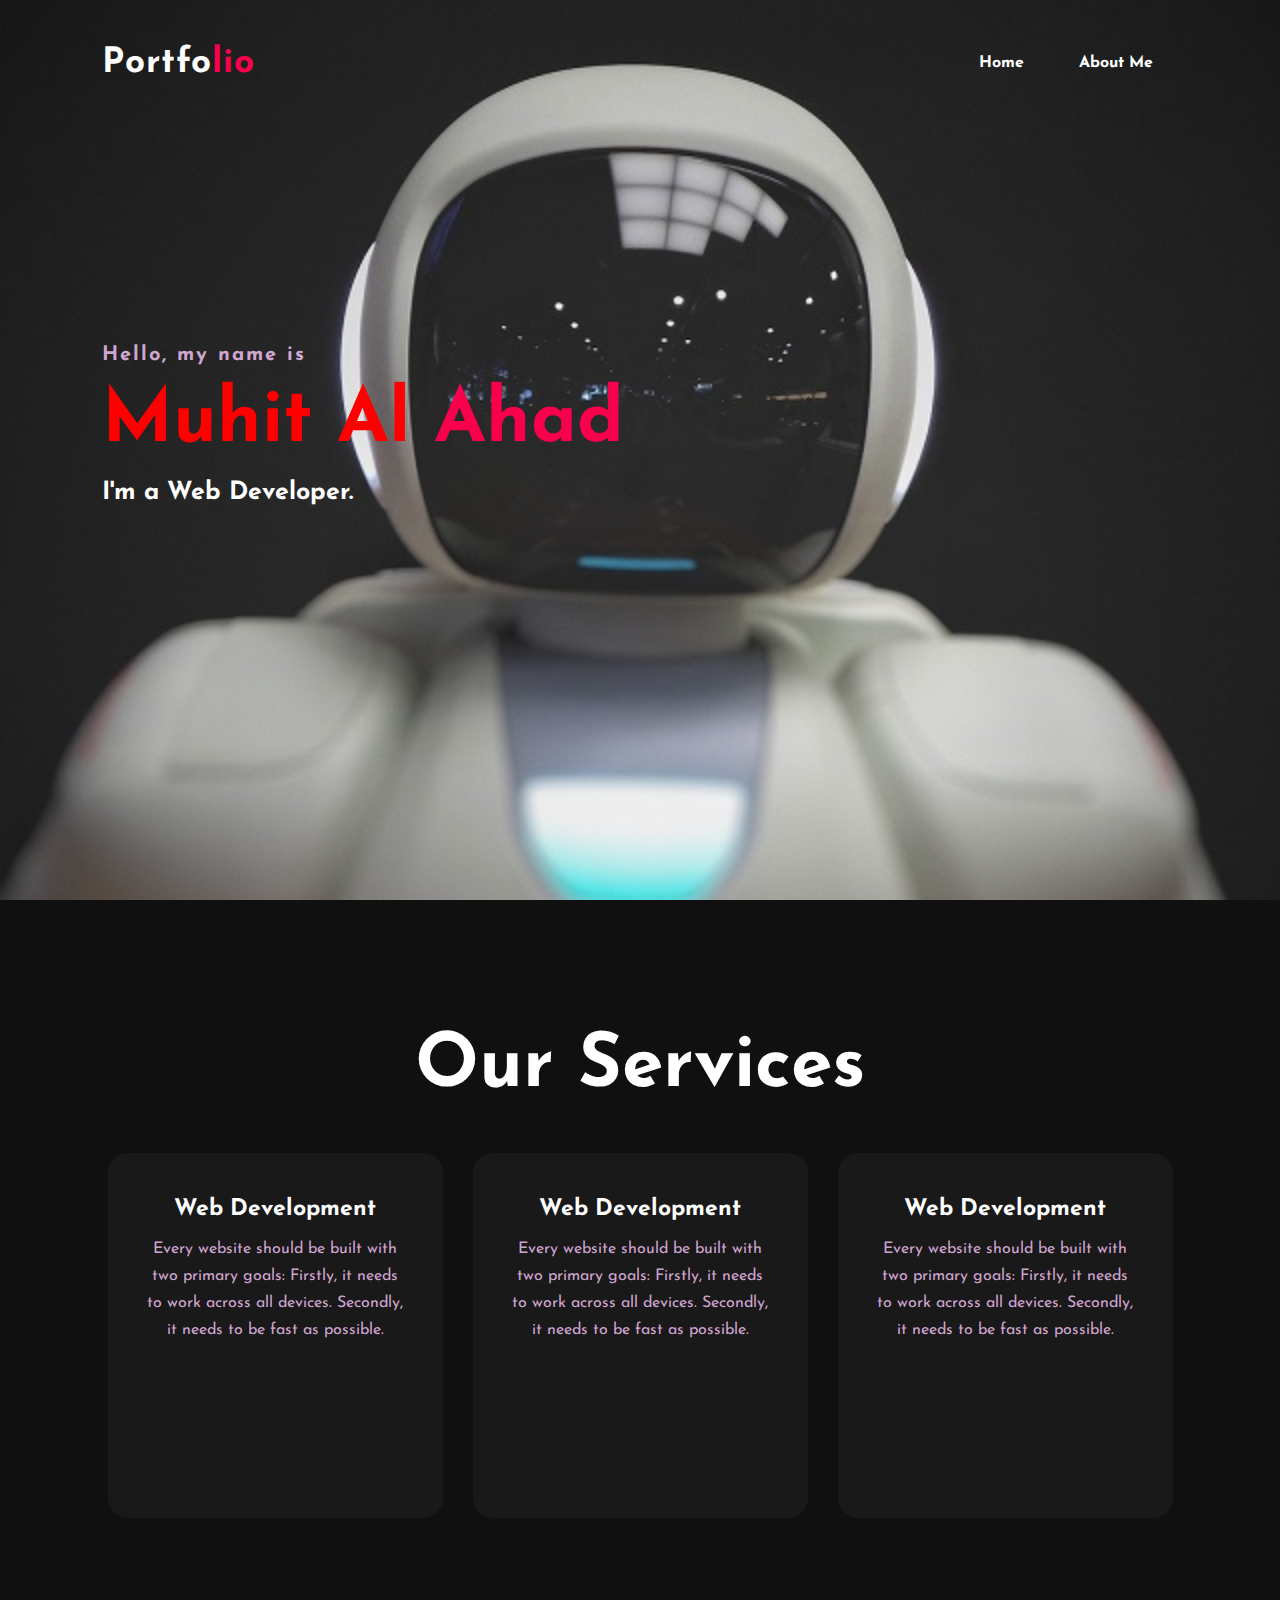
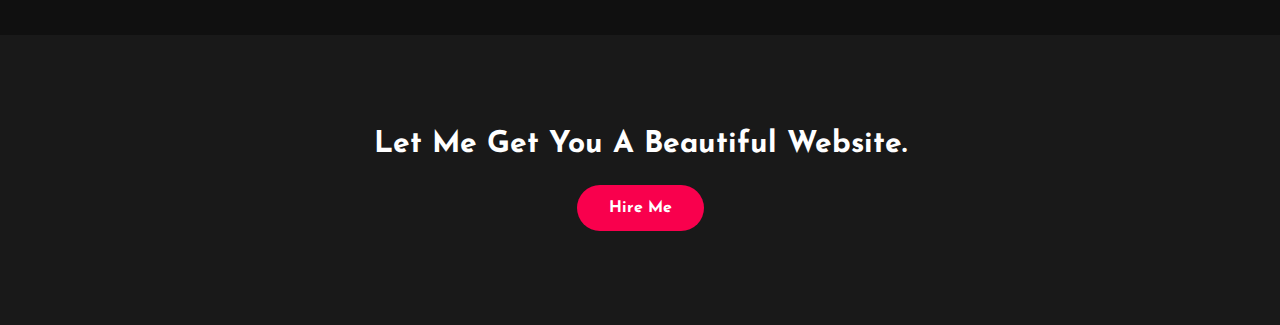
<file: index.html>
<!DOCTYPE html>
<html>
<head>
	<title>Portfolio website</title>
	<link rel="stylesheet" type="text/css" href="css/style.css">
	<link rel="preconnect" href="https://fonts.gstatic.com">
    <link href="https://fonts.googleapis.com/css2?family=Josefin+Sans:ital,wght@0,100;0,200;0,300;0,400;0,500;0,600;0,700;1,100;1,200;1,300;1,400;1,500;1,600;1,700&display=swap" rel="stylesheet">
    <link rel="stylesheet" href="https://cdnjs.cloudflare.com/ajax/libs/font-awesome/5.15.3/css/all.min.css" integrity="sha512-iBBXm8fW90+nuLcSKlbmrPcLa0OT92xO1BIsZ+ywDWZCvqsWgccV3gFoRBv0z+8dLJgyAHIhR35VZc2oM/gI1w==" crossorigin="anonymous" referrerpolicy="no-referrer" />

</head>
<body>
	<div class="hero">
		<nav>
			<h2 class="logo">Portfo<span>lio</span></h2>
			<ul>
				<li><a href="#">Home</a></li>
				<li><a href="About.html">About Me</a></li>
			</ul>
		</nav>

		<div class="content">
			<h4>Hello, my name is</h4>
			<h1>Muhit Al<span> Ahad</span></h1>
			<h3>I'm a Web Developer.</h3>
		</div>
	</div>

	<div class="service">
		<div class="title">
			<h2>Our Services</h2>
		</div>

		<div class="box">
			<div class="card">
				<i class="fas fa-bars"></i>
				<h5>Web Development</h5>
				<div class="pra">
					<p>Every website should be built with two primary goals: Firstly, it needs to work across all devices. Secondly, it needs to be fast as possible.</p>
				</div>
			</div>

			<div class="card">
				<i class="far fa-user"></i>
				<h5>Web Development</h5>
				<div class="pra">
					<p>Every website should be built with two primary goals: Firstly, it needs to work across all devices. Secondly, it needs to be fast as possible.</p>
				</div>
			</div>

			<div class="card">
				<i class="far fa-bell"></i>
				<h5>Web Development</h5>
				<div class="pra">
					<p>Every website should be built with two primary goals: Firstly, it needs to work across all devices. Secondly, it needs to be fast as possible.</p>
				</div>
			</div>
		</div>
	</div>

	<!------Contact Me------>
	<div class="contact-me">
		<p>Let Me Get You A Beautiful Website.</p>
		<a class="button-two" href="mailto:arafatshovon1897@gmail.com" target="_blank" class="" style="text-decoration: none; color: white;">Hire Me</a>
	</div>

</body>
</html>
</file>
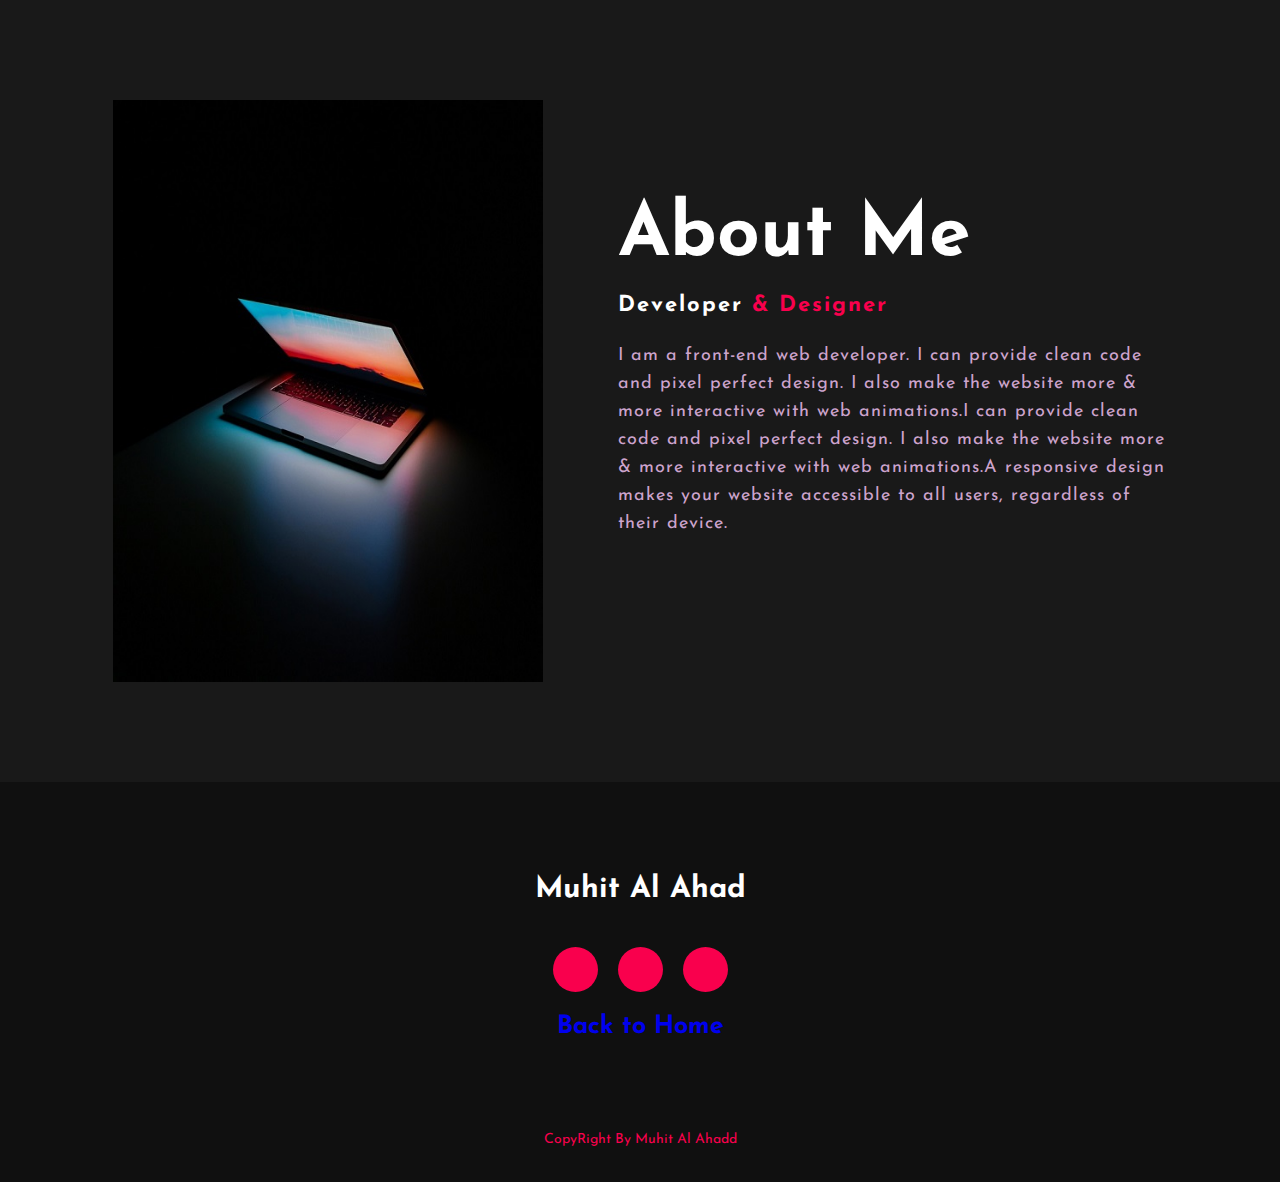
<file: About.html>
<!DOCTYPE html>
<html lang="en">
<head>
  <meta charset="UTF-8">
  <meta http-equiv="X-UA-Compatible" content="IE=edge">
  <meta name="viewport" content="width=device-width, initial-scale=1.0">
  <link rel="stylesheet" type="text/css" href="css/style.css">
	<link rel="preconnect" href="https://fonts.gstatic.com">
    <link href="https://fonts.googleapis.com/css2?family=Josefin+Sans:ital,wght@0,100;0,200;0,300;0,400;0,500;0,600;0,700;1,100;1,200;1,300;1,400;1,500;1,600;1,700&display=swap" rel="stylesheet">
    <link rel="stylesheet" href="https://cdnjs.cloudflare.com/ajax/libs/font-awesome/5.15.3/css/all.min.css" integrity="sha512-iBBXm8fW90+nuLcSKlbmrPcLa0OT92xO1BIsZ+ywDWZCvqsWgccV3gFoRBv0z+8dLJgyAHIhR35VZc2oM/gI1w==" crossorigin="anonymous" referrerpolicy="no-referrer" />

</head>
<body>
    <section class="about">
      <div class="main">
        <img src="img/Homepage/background1.jpg" width="500" height="800">
        <div class="about-text">
          <h2>About Me</h2>
          <h5>Developer <span>& Designer</span></h5>
          <p>I am a front-end web developer. I can provide clean code and pixel perfect design. I also make the website more & more interactive with web animations.I can provide clean code and pixel perfect design. I also make the website more & more interactive with web animations.A responsive design makes your website accessible to all users, regardless of their device.</p>
        </div>
      </div>
    </section>
    
    <footer>
      <p>Muhit Al Ahad</p>
      <div class="social">
        <a href="#"><i class="fab fa-facebook-f"></i></a>
        <a href="#"><i class="fab fa-instagram"></i></a>
        <a href="#"><i class="fab fa-dribbble"></i></a>
      </div>
      <p class="end">CopyRight By Muhit Al Ahadd</p>
      <h3><a href="index.html" style="text-decoration: none;">Back to Home</a></h3>
    </footer>
</body>
</html>
</file>
<file: css/style.css>
*{
	padding: 0;
	margin: 0;
	font-family: 'Josefin Sans', sans-serif;
	box-sizing: border-box;
}
.hero{
	height: 100vh;
	width: 100%;
	background-image: url(../img/Homepage/ai.jpg);
	background-size: cover;
	background-position: center;
}
nav{
	display: flex;
	align-items: center;
	justify-content: space-between;
	padding-top: 45px;
	padding-left: 8%;
	padding-right: 8%;
}
.logo{
	color: white;
	font-size: 35px;
	letter-spacing: 1px;
	cursor: pointer;
}
span{
	color: #f9004d;
}
nav ul li{
	list-style-type: none;
	display: inline-block;
	padding: 10px  25px;
}
nav ul li a{
	color: white;
	text-decoration: none;
	font-weight: bold;
	text-transform: capitalize;
}
nav ul li a:hover{
	color: #f9004d;
	transition: .4s;
}
.btn{
	background-color:#f9004d;
	color: white;
	text-decoration: none;
	border: 2px solid transparent;
	font-weight: bold;
	padding: 10px 25px;
	border-radius: 30px;
	transition: transform .4s; 
}
.btn:hover{
	transform: scale(1.2);
}
.content{
	position: absolute;
	top: 50%;
	left:8%;
	transform: translateY(-50%);
}
h1{
	color: red;
	margin: 20px 0px 20px;
	font-size: 75px;
}
h3{
	color: white;
	font-size: 25px;
	margin-bottom: 50px;
}
h4{
	color: #fcfc;
	letter-spacing: 2px;
	font-size: 20px;
}
.newslatter form{
	width: 380px;
	max-width: 100%;
	position: relative;
}
.newslatter form input:first-child{
	display: inline-block;
	width: 100%;
	padding: 14px 130px 14px 15px;
	border: 2px solid #f9004d;
	outline: none;
	border-radius: 30px;
}
.newslatter form input:last-child{
	position: absolute;
	display: inline-block;
	outline: none;
	border: none;
	padding: 10px 30px;
	border-radius: 30px;
	background-color:#f9004d;
	color: white;
	box-shadow: 0px 0px 5px #000, 0px 0px 15px #858585;
	top: 6px;
	right: 6px; 
}

.about{
	width: 100%;
	height:100%;
	padding: 100px 0px;
	background-color: #191919;
}
.about img{
	height: auto;
	width: 430px;
}
.about-text{
	width: 550px;
}
.main{
	width: 1130px;
	max-width: 95%;
	margin: 0 auto;
	display: flex;
	align-items: center;
	justify-content: space-around;
}
.about-text h2{
	color: white;
	font-size: 75px;
	text-transform: capitalize;
	margin-bottom: 20px;
}
.about-text h5{
	color: white;
	letter-spacing: 2px;
	font-size: 22px;
	margin-bottom: 25px;
	text-transform: capitalize;
}
.about-text p{
	color: #fcfc;
	letter-spacing: 1px;
	line-height: 28px;
	font-size: 18px;
	margin-bottom: 45px;
}
button{
	background-color:#f9004d;
	color: white;
	text-decoration: none;
	border: 2px solid transparent;
	font-weight: bold;
	padding: 13px 30px;
	border-radius: 30px;
	transition: .4s; 
}
button:hover{
	background-color: transparent;
	border: 2px solid #f9004d;
	cursor: pointer;
}

.service{
	background: #101010;
	width: 100%;
	padding: 100px 0px;
}
.title h2{
	color: white;
	font-size: 75px;
	width: 1130px;
	margin: 30px auto;
	text-align: center;
}
.box{
	display: flex;
	justify-content: center;
	align-items: center;
	min-height: 400px;
}
.card{
	height: 365px;
	width: 335px;
	padding: 20px 35px;
	background: #191919;
	border-radius: 20px;
	margin: 15px;
	position: relative;
	overflow: hidden;
	text-align: center;
}
.card i{
	font-size: 50px;
	display: block;
	text-align: center;
	margin: 25px 0px;
	color: #f9004d;

}
h5{
	color: white;
	font-size: 23px;
	margin-bottom: 15px;
}
.pra p{
	color: #fcfc;
	font-size: 16px;
	line-height: 27px;
	margin-bottom: 25px;
}
.card .button{
	background-color:#f9004d;
	color: white;
	text-decoration: none;
	border: 2px solid transparent;
	font-weight: bold;
	padding: 9px 22px;
	border-radius: 30px;
	transition: .4s; 
}
.card .button:hover{
	background-color: transparent;
	border: 2px solid #f9004d;
	cursor: pointer;
}
.contact-me{
	width: 100%;
	height: 290px;
	background: #191919;
	display: flex;
	align-items: center;
	flex-direction: column;
	justify-content: center;
}
.contact-me p{
	color: white;
	font-size: 30px;
	font-weight: bold;
	margin-bottom: 25px;
}
.contact-me .button-two{
	background-color:#f9004d;
	color: white;
	text-decoration: none;
	border: 2px solid transparent;
	font-weight: bold;
	padding: 13px 30px;
	border-radius: 30px;
	transition: .4s; 
}
.contact-me .button-two:hover{
	background-color: transparent;
	border: 2px solid #f9004d;
	cursor: pointer;
}
footer{
	position: relative;
	width: 100%;
	height: 400px;
	background: #101010;
	display: flex;
	flex-direction: column;
	align-items: center;
	justify-content: center;
}
footer p:nth-child(1){
	font-size: 30px;
	color: white;
	margin-bottom: 20px;
	font-weight: bold;
}
footer p:nth-child(2){
	color: white;
	font-size: 17px;
	width: 500px;
	text-align: center;
	line-height: 26px;
}
.social{
	display: flex;
}
.social a{
	width: 45px;
	height: 45px;
	display: flex;
	align-items: center;
	justify-content: center;
	background:  #f9004d;
	border-radius: 50%;
	margin: 22px 10px;
	color: white;
	text-decoration: none;
	font-size: 20px;
}
.social a:hover{
	transform: scale(1.3);
	transition: .3s;
}
.end{
	position: absolute;
	color:#f9004d;
	bottom: 35px;
	font-size: 14px; 
}
</file>
